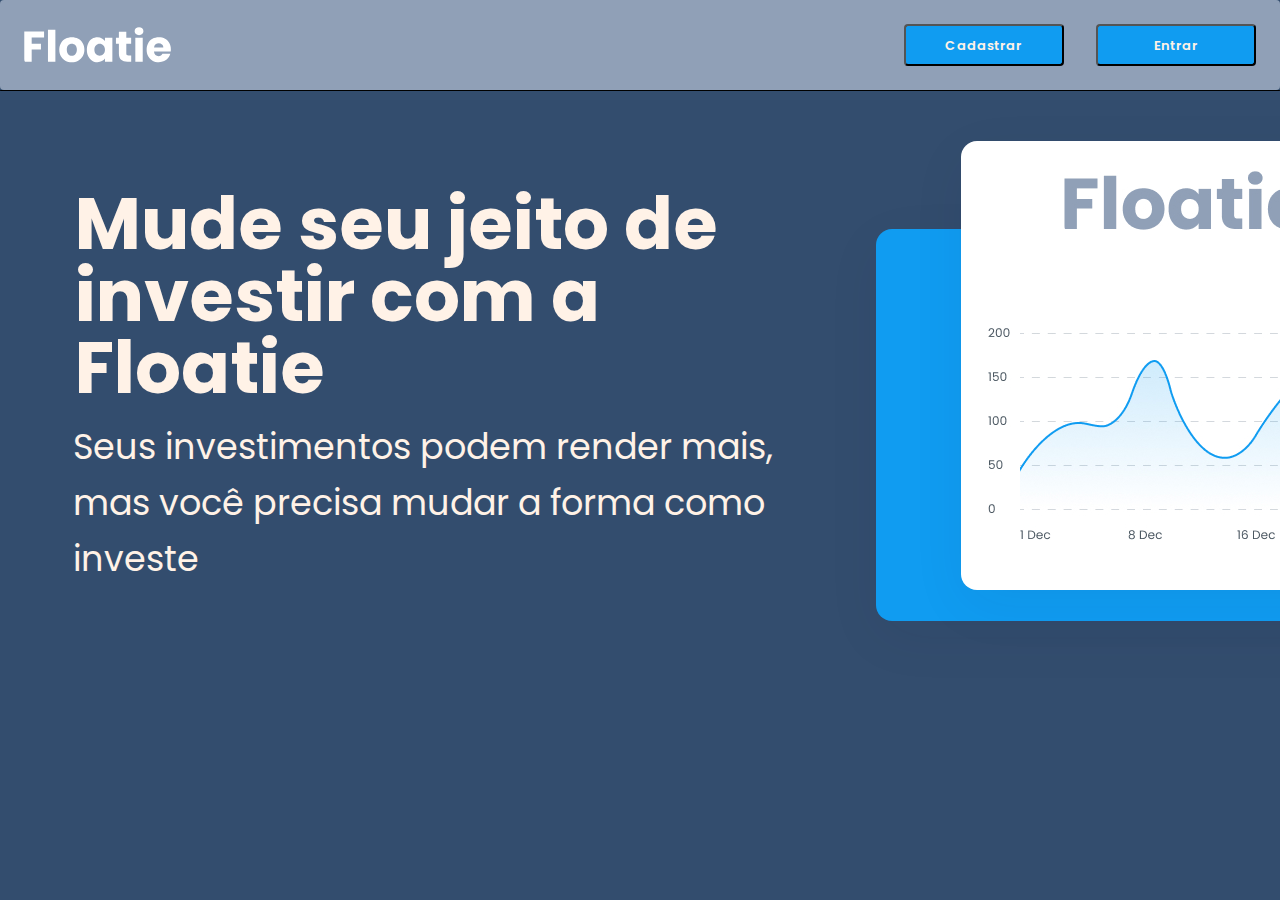
<file: index.html>
<!DOCTYPE html>
<html lang="pt-BR">
<head>
    <meta charset="UTF-8">
    <meta name="viewport" content="width=device-width, initial-scale=1.0">
    <meta name="description">
    <title>Page01</title>
    <link rel="stylesheet" type="text/css" href="./assets/style.css">
</head>


<body>

    <header class="cabeçalho">
      <img class="cabeçalho-imagem" src="./assets/Floatie.svg">
      <nav class="cabeçalho-menu">
        <button class="button1">Cadastrar</button>
        <button class="button2">Entrar</button>
      </nav>
    </header>

    <main class="conteudo">
     
        <section class="conteudo-principal">
            <div>
                <h1 class="conteudo-escrito-titulo">Mude seu jeito de investir com a Floatie</h1>
                <h2 class="conteudo-escrito-subtitulo">Seus investimentos podem render mais, mas você precisa mudar a forma como investe</h2>
                <h3 class="retangulo1"></h3>
                <div class="retangulo2" >
                    <div class="container"> <img class="image-flor" src="./assets/GraphFloutier.jpg" alt=""> <img src="./assets/deals_graphic.jpg"/>
                        <div class="container2">
                            
                        </div>
                    </div>
                </div>
            </div>
        </section>
                  
       

        



        
    </main>

    <footer>
     
    </footer>

    
</body>







</html>
</file>
<file: assets/style.css>
@import url('https://fonts.googleapis.com/css2?family=Poppins:wght@700&display=swap');
@import url('https://fonts.googleapis.com/css2?family=Poppins:wght@400;700&display=swap');

*{
    margin: 0;
    padding: 0;
    border-radius: 4px;
    text-decoration: none;
}
body {
    font-size: 100%;
    background: rgba(51, 77, 110, 1);

}
.cabeçalho {
    display: flex;
    flex-direction: row;
    align-items: center;
    justify-content: space-between;
    padding: 24px;
    background: #90A0B7;
    border-radius: 4px;
}

.button1 {
    font-family: Poppins;
    font-weight: 600;
    font-style: normal;
    font-size: 13px;
    line-height: 19px;
    text-align: center;
    letter-spacing: 0.01em;
    color: #FFF2E7;
    background: rgba(16, 156, 241, 1);
    width: 160px;
    height: 42px;
   
}

.button2 {
    font-family: Poppins;
    font-weight: 600;
    font-style: normal;
    font-size: 13px;
    line-height: 19px;
    text-align: center;
    letter-spacing: 0.01em;
    color: #FFF2E7;
    background: rgba(16, 156, 241, 1);
    width: 160px;
    height: 42px;
    
}


.cabeçalho-imagem  {
    height: 36px;
}
.cabeçalho-menu {
    display: flex;
    gap: 32px;
}

.conteudo {
    margin-bottom: 48px;
    border-top: 0.4px solid;
}

.conteudo-principol {
    display: flex;
    flex-direction: row;
    align-items: center;
    justify-content: space-around;
}

.conteudo-escrito-titulo {
position: absolute;
width: 735.38px;
height: 210.07px;
left: 74.89px;
top: 188.39px;

font-family: Poppins;
font-style: normal;
font-weight: bold;
font-size: 72px;
line-height: 100%;
color: #FFF2E7;
}

.conteudo-escrito-subtitulo {
position: absolute;
width: 741.04px;
height: 97.63px;
left: 73px;
top: 419.37px;

font-family: Poppins;
font-style: normal;
font-weight: normal;
font-size: 35px;
line-height: 56px;
color: #FFF2E7;
}

.container {
    display: flex;
    flex-direction: column;
    width: 100%;
    height: 100%;
    align-items: center;
    justify-content: space-between;
    padding: 10px;
    
}

.image-flor {
    margin-bottom: 40px;
    margin-top: 20px;
}






.retangulo1 {
position: absolute;
width: 544px;
height: 392px;
left: 876px;
top: 229px;

background: #109CF1;
box-shadow: 0px 16px 56px rgba(23, 31, 70, 0.06);
border-radius: 16px;
}

.retangulo2 {
    position: absolute;
width: 431px;
height: 449px;
left: 961px;
top: 141px;

background: #FFFFFF;
box-shadow: 0px 16px 56px rgba(23, 31, 70, 0.06);
border-radius: 16px;


}
</file>
